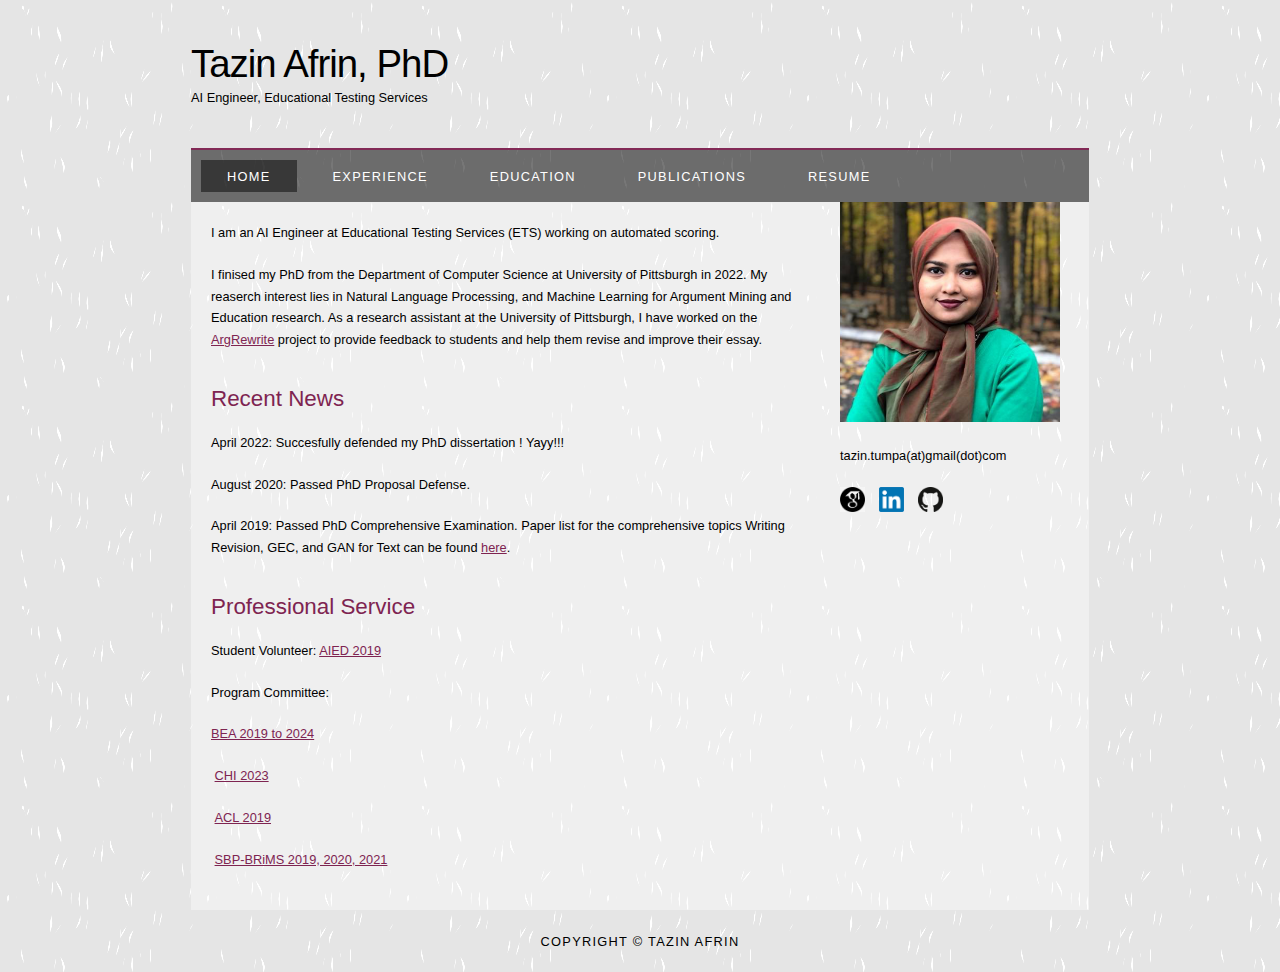
<file: index.html>
<!DOCTYPE HTML>
<html>

<head>
  <title>Tazin Afrin</title>
  <meta name="description" content="website description" />
  <meta name="keywords" content="website keywords, website keywords" />
  <meta http-equiv="content-type" content="text/html; charset=UTF-8" />
  <link rel="stylesheet" type="text/css" href="style/style.css" title="style" />
</head>

<body>
  <div id="main">
    <div id="header">
      <div id="logo">
        <div id="logo_text">
          <!-- class="logo_colour", allows you to change the colour of the text -->
          
          <h1><a href="index.html">Tazin Afrin, PhD<span class="logo_colour"></span></a></h1>
          <h2>AI Engineer, Educational Testing Services</h2>
          
        </div>
          
      </div>
      <div id="menubar">
        <ul id="menu">
          <!-- put class="selected" in the li tag for the selected page - to highlight which page you're on -->
          <li class="selected"><a href="index.html">Home</a></li>
          <li><a href="experience.html">Experience</a></li>
          <li><a href="education.html">Education</a></li>
          <li><a href="publications.html">Publications</a></li>
          <li><a href="files/tazinafrin.pdf">Resume</a></li>
        </ul>
      </div>
    </div>
    <div id="site_content">
      <div class="sidebar">
        <img src="images/tazinafrin.png" alt="" height="220" width="220"/>
        <!-- insert your sidebar items here -->
<!--        <h3>Contact</h3>-->
          
        <p> 
        </p>
        <p>tazin.tumpa(at)gmail(dot)com <br>
        
        
        <p><a href="https://scholar.google.com/citations?user=oYdlOTwAAAAJ&hl=en" target="_blank"><img src="images/google_scholar_logo.jpg" alt="scholar logo" style="width:25px;height:25px;"  title="Google Scholar"/></a>&nbsp &nbsp
        <a href="https://www.linkedin.com/in/tazin-afrin" target="_blank"><img src="images/linked_in_logo.png" alt="linked in logo" style="width:25px;height:25px;"  title="Linkedin"/></a>&nbsp &nbsp
        <a href="https://github.com/tazin-afrin" target="_blank"><img src="images/github-logo.png" style="width:25px;height:25px;"  title="Github"/></a>
          </p>
        
        
      </div>
      <div id="content">
       <!--   <img src="images/image1.png" alt="example graphic" height="250" width="400"/>
        <!-- insert the page content here -->
          
<!--        <h1>About Myself</h1>-->
        <p></p>
        <p>I am an AI Engineer at Educational Testing Services (ETS) working on automated scoring.</p>
        <p>I finised my PhD from the Department of Computer Science at University of Pittsburgh in 2022. My reaserch interest lies in Natural Language Processing, and Machine Learning for Argument Mining and Education research. As a research assistant at the University of Pittsburgh, I have worked on the <a href="http://argrewrite.cs.pitt.edu/">ArgRewrite</a> project to provide feedback to students and help them revise and improve their essay.</p>
        <h1>Recent News</h1>
          <p>April 2022: Succesfully defended my PhD dissertation ! Yayy!!!</p>
		  <p>August 2020: Passed PhD Proposal Defense.</p>
          <p>April 2019: Passed PhD Comprehensive Examination. Paper list for the comprehensive topics Writing Revision, GEC, and GAN for Text can be found <a href="comprehensive.html">here</a>.</p>
        <h1>Professional Service</h1>
          <p>Student Volunteer: <a href="http://caed-lab.com/aied2019/index.html">AIED 2019</a></p>
          <p>Program Committee: </p>
          <p><a href="https://sig-edu.org/bea/current">BEA 2019 to 2024</a></p>
          <p>&nbsp;<a href="https://chi2023.acm.org/">CHI 2023</a></p>
          <p>&nbsp;<a href="http://www.acl2019.org/EN/index.xhtml">ACL 2019</a></p>
          <p>&nbsp;<a href="http://sbp-brims.org/2019/">SBP-BRiMS 2019, 2020, 2021</a></p>
          
      </div>
    </div>
    <div id="footer">
      Copyright &copy; Tazin Afrin
    </div>
  </div>
</body>
</html>
</file>
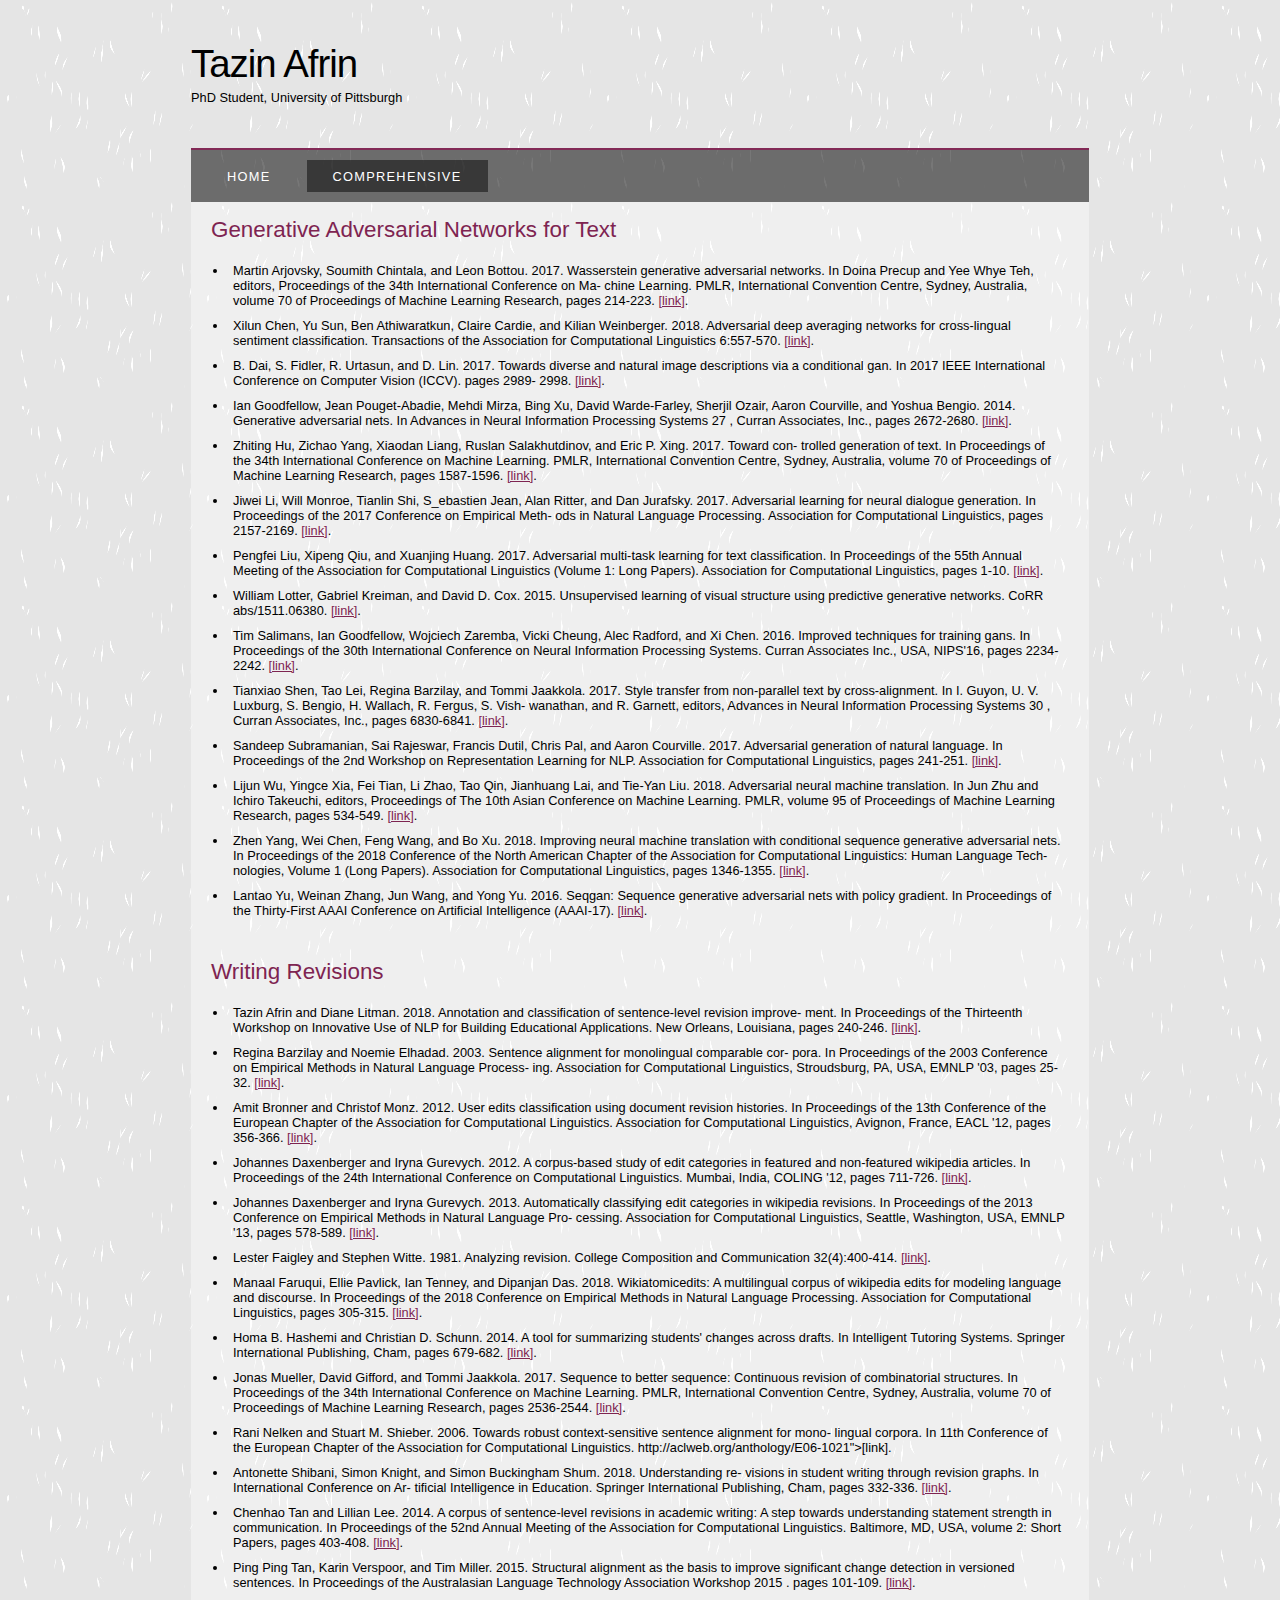
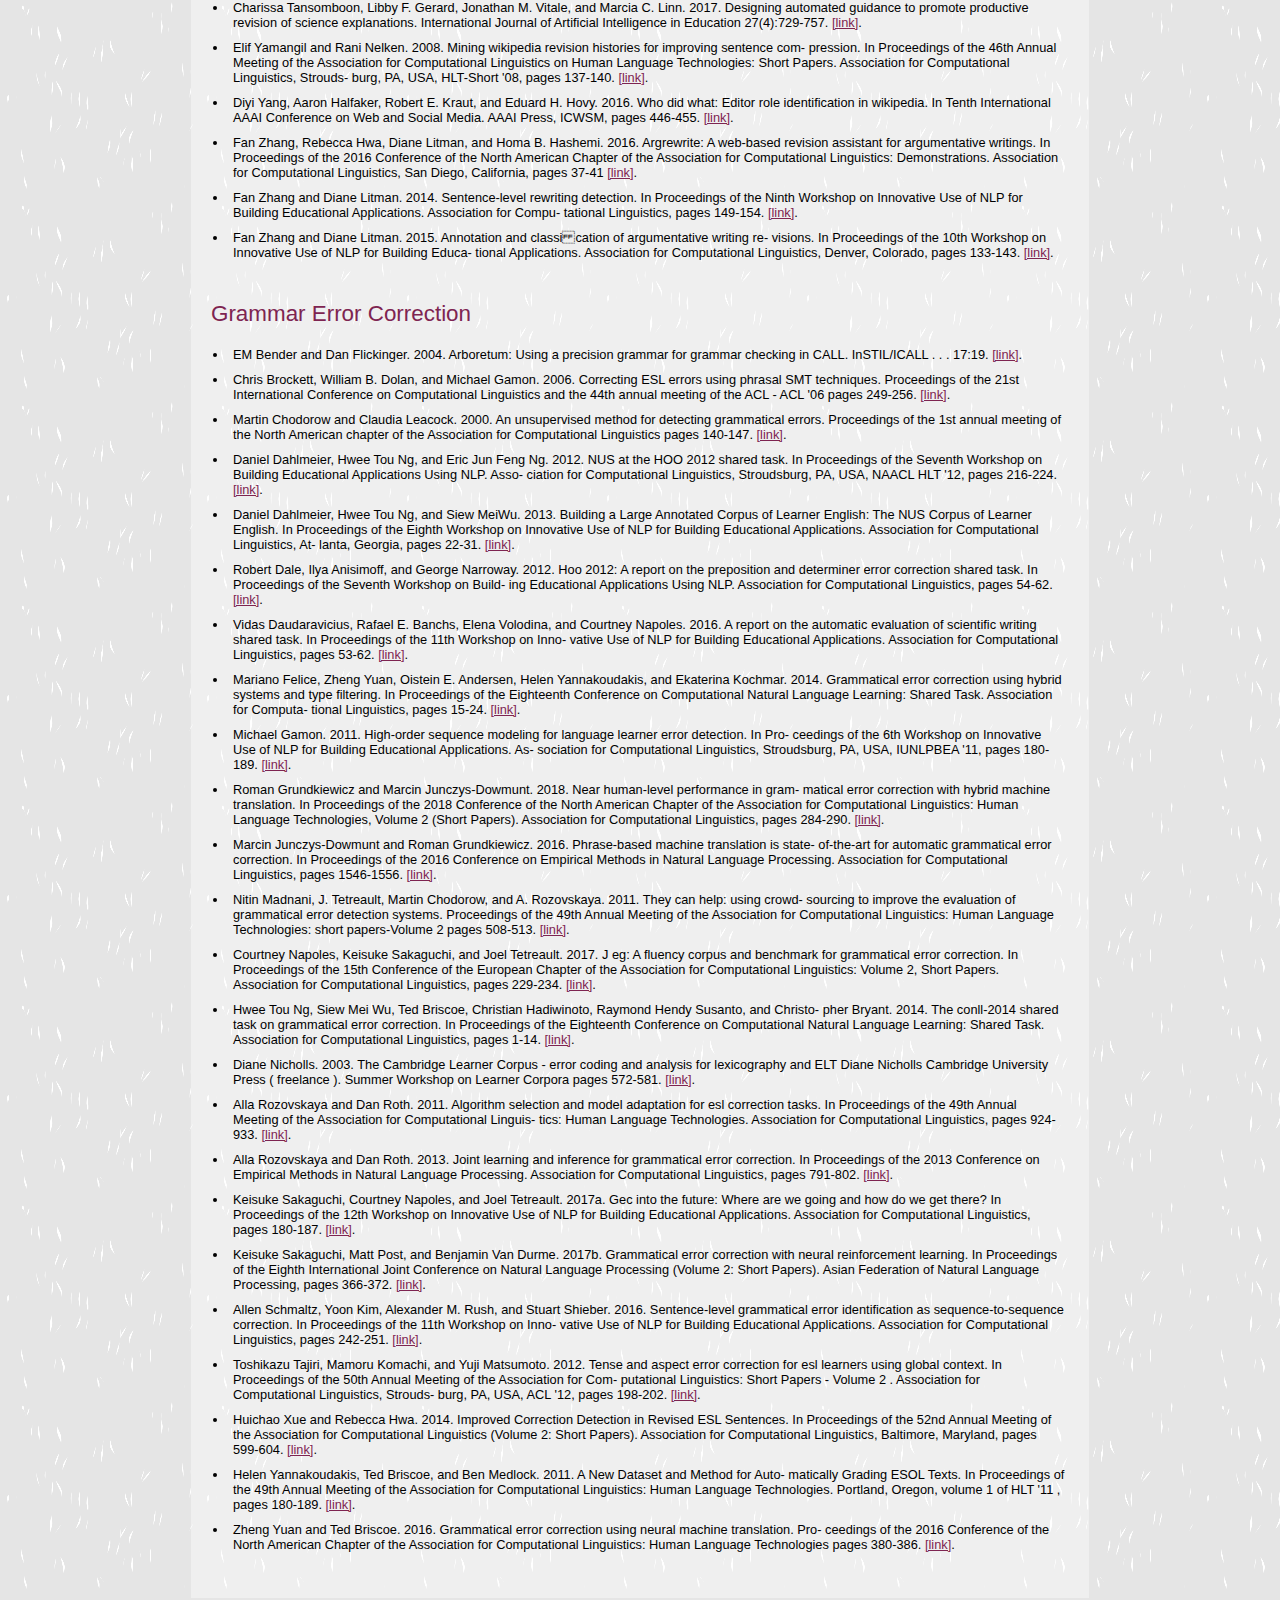
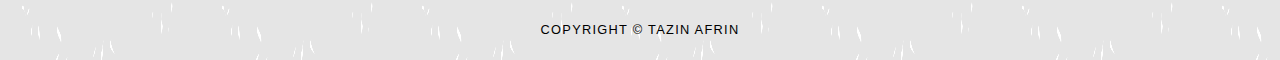
<file: comprehensive.html>
<!DOCTYPE HTML>
<html>

<head>
  <title>Tazin Afrin</title>
  <meta name="description" content="website description" />
  <meta name="keywords" content="website keywords, website keywords" />
  <meta http-equiv="content-type" content="text/html; charset=UTF-8" />
  <link rel="stylesheet" type="text/css" href="style/style.css" title="style" />
</head>

<body>
  <div id="main">
    <div id="header">
      <div id="logo">
        <div id="logo_text">
          <!-- class="logo_colour", allows you to change the colour of the text -->
          <h1><a href="index.html">Tazin Afrin<span class="logo_colour"></span></a></h1>
          <h2>PhD Student, University of Pittsburgh</h2>
        </div>
      </div>
      <div id="menubar">
        <ul id="menu">
          <!-- put class="selected" in the li tag for the selected page - to highlight which page you're on -->
          <li><a href="index.html">Home</a></li>
            <li class="selected"><a href="comprehensive.html">Comprehensive</a></li>
<!--
          <li><a href="publications.html">Publications</a></li>
          <li><a href="files/tazinafrin.pdf">Resume</a></li>
		  <li><a href="teaching.html">Teaching</a></li>
-->
        </ul>
      </div>
    </div>
    <div id="site_content">
		
<!--		<div id="content">-->
        <!-- insert the page content here -->
        <h2>Generative Adversarial Networks for Text</h2>
        <ul style="list-style-type:disc;">
          <li>Martin Arjovsky, Soumith Chintala, and Leon Bottou. 2017. Wasserstein generative adversarial networks.
In Doina Precup and Yee Whye Teh, editors, Proceedings of the 34th International Conference on Ma-
chine Learning. PMLR, International Convention Centre, Sydney, Australia, volume 70 of Proceedings
of Machine Learning Research, pages 214-223. <a href="http://proceedings.mlr.press/v70/arjovsky17a.html">[link]</a>.</li>

              <li>Xilun Chen, Yu Sun, Ben Athiwaratkun, Claire Cardie, and Kilian Weinberger. 2018. Adversarial
deep averaging networks for cross-lingual sentiment classification. Transactions of the Association for
Computational Linguistics 6:557-570. <a href="https://doi.org/10.1162/tacl a 00039">[link]</a>.</li>

              <li>B. Dai, S. Fidler, R. Urtasun, and D. Lin. 2017. Towards diverse and natural image descriptions via a
conditional gan. In 2017 IEEE International Conference on Computer Vision (ICCV). pages 2989-
2998. <a href="https://doi.org/10.1109/ICCV.2017.323">[link]</a>.</li>

              <li>Ian Goodfellow, Jean Pouget-Abadie, Mehdi Mirza, Bing Xu, David Warde-Farley, Sherjil Ozair, Aaron
Courville, and Yoshua Bengio. 2014. Generative adversarial nets. In Advances in Neural Information
Processing Systems 27 , Curran Associates, Inc., pages 2672-2680. <a href="http://papers.nips.cc/paper/5423-
generative-adversarial-nets.pdf">[link]</a>.</li>

              <li>Zhiting Hu, Zichao Yang, Xiaodan Liang, Ruslan Salakhutdinov, and Eric P. Xing. 2017. Toward con-
trolled generation of text. In Proceedings of the 34th International Conference on Machine Learning.
PMLR, International Convention Centre, Sydney, Australia, volume 70 of Proceedings of Machine
Learning Research, pages 1587-1596. <a href="http://proceedings.mlr.press/v70/hu17e.html">[link]</a>.</li>

              <li>Jiwei Li, Will Monroe, Tianlin Shi, S_ebastien Jean, Alan Ritter, and Dan Jurafsky. 2017. Adversarial
learning for neural dialogue generation. In Proceedings of the 2017 Conference on Empirical Meth-
ods in Natural Language Processing. Association for Computational Linguistics, pages 2157-2169.
<a href="http://aclweb.org/anthology/D17-1230">[link]</a>.</li>

              <li>Pengfei Liu, Xipeng Qiu, and Xuanjing Huang. 2017. Adversarial multi-task learning for text
classification. In Proceedings of the 55th Annual Meeting of the Association for Computational
Linguistics (Volume 1: Long Papers). Association for Computational Linguistics, pages 1-10.
<a href="http://aclweb.org/anthology/P17-1001">[link]</a>.</li>

              <li>William Lotter, Gabriel Kreiman, and David D. Cox. 2015. Unsupervised learning of visual structure
using predictive generative networks. CoRR abs/1511.06380. <a href="http://arxiv.org/abs/1511.06380">[link]</a>.</li>

              <li>Tim Salimans, Ian Goodfellow, Wojciech Zaremba, Vicki Cheung, Alec Radford, and Xi Chen. 2016.
Improved techniques for training gans. In Proceedings of the 30th International Conference on
Neural Information Processing Systems. Curran Associates Inc., USA, NIPS'16, pages 2234-2242.
<a href="http://dl.acm.org/citation.cfm?id=3157096.3157346">[link]</a>.</li>

              <li>Tianxiao Shen, Tao Lei, Regina Barzilay, and Tommi Jaakkola. 2017. Style transfer from non-parallel
text by cross-alignment. In I. Guyon, U. V. Luxburg, S. Bengio, H. Wallach, R. Fergus, S. Vish-
wanathan, and R. Garnett, editors, Advances in Neural Information Processing Systems 30 , Curran
Associates, Inc., pages 6830-6841. <a href="http://papers.nips.cc/paper/7259-style-transfer-from-non-parallel-
text-by-cross-alignment.pdf">[link]</a>.</li>

              <li>Sandeep Subramanian, Sai Rajeswar, Francis Dutil, Chris Pal, and Aaron Courville. 2017. Adversarial
generation of natural language. In Proceedings of the 2nd Workshop on Representation Learning for
NLP. Association for Computational Linguistics, pages 241-251. <a href="https://doi.org/10.18653/v1/W17-
2629">[link]</a>.</li>

              <li>Lijun Wu, Yingce Xia, Fei Tian, Li Zhao, Tao Qin, Jianhuang Lai, and Tie-Yan Liu. 2018. Adversarial
neural machine translation. In Jun Zhu and Ichiro Takeuchi, editors, Proceedings of The 10th Asian
Conference on Machine Learning. PMLR, volume 95 of Proceedings of Machine Learning Research,
pages 534-549. <a href="http://proceedings.mlr.press/v95/wu18a.html">[link]</a>.</li>

              <li>Zhen Yang, Wei Chen, Feng Wang, and Bo Xu. 2018. Improving neural machine translation with
conditional sequence generative adversarial nets. In Proceedings of the 2018 Conference of the
North American Chapter of the Association for Computational Linguistics: Human Language Tech-
nologies, Volume 1 (Long Papers). Association for Computational Linguistics, pages 1346-1355.
<a href="http://aclweb.org/anthology/N18-1122">[link]</a>.</li>

              <li>Lantao Yu, Weinan Zhang, Jun Wang, and Yong Yu. 2016. Seqgan: Sequence generative adversarial nets
with policy gradient. In Proceedings of the Thirty-First AAAI Conference on Artificial Intelligence
(AAAI-17). <a href="https://www.aaai.org/ocs/index.php/AAAI/AAAI17/paper/download/14344/14489">[link]</a>.</li>
		</ul>
        
        <h2>Writing Revisions</h2>
        
        <ul style="list-style-type:disc;">
            <li>Tazin Afrin and Diane Litman. 2018. Annotation and classification of sentence-level revision improve-
ment. In Proceedings of the Thirteenth Workshop on Innovative Use of NLP for Building Educational
                Applications. New Orleans, Louisiana, pages 240-246. <a href="http://www.aclweb.org/anthology/W18-0528">[link]</a>.</li>

                <li>Regina Barzilay and Noemie Elhadad. 2003. Sentence alignment for monolingual comparable cor-
pora. In Proceedings of the 2003 Conference on Empirical Methods in Natural Language Process-
ing. Association for Computational Linguistics, Stroudsburg, PA, USA, EMNLP '03, pages 25-32.
<a href="https://doi.org/10.3115/1119355.1119359">[link]</a>.</li>
                    <li>
                    Amit Bronner and Christof Monz. 2012. User edits classification using document revision histories. In Proceedings of the 13th Conference of the European Chapter of the Association for Computational Linguistics. Association for Computational Linguistics, Avignon, France, EACL '12, pages 356-366. <a href="http://dl.acm.org/citation.cfm?id=2380816.2380860">[link]</a>.</li>
                        <li>
                        Johannes Daxenberger and Iryna Gurevych. 2012. A corpus-based study of edit categories in featured and non-featured wikipedia articles. In Proceedings of the 24th International Conference on Computational Linguistics. Mumbai, India, COLING '12, pages 711-726. <a href="http://aclweb.org/anthology/C12-1044">[link]</a>.</li>
            <li>Johannes Daxenberger and Iryna Gurevych. 2013. Automatically classifying edit categories in wikipedia
revisions. In Proceedings of the 2013 Conference on Empirical Methods in Natural Language Pro-
cessing. Association for Computational Linguistics, Seattle, Washington, USA, EMNLP '13, pages
578-589. <a href="http://aclweb.org/anthology/D/D13/D13-1055.pdf">[link]</a>.</li>

            <li>Lester Faigley and Stephen Witte. 1981. Analyzing revision. College Composition and Communication
32(4):400-414. <a href="https://www.jstor.org/stable/356602">[link]</a>.</li>

            <li>Manaal Faruqui, Ellie Pavlick, Ian Tenney, and Dipanjan Das. 2018. Wikiatomicedits: A multilingual
corpus of wikipedia edits for modeling language and discourse. In Proceedings of the 2018 Conference
on Empirical Methods in Natural Language Processing. Association for Computational Linguistics,
pages 305-315. <a href="http://aclweb.org/anthology/D18-1028">[link]</a>.</li>

            <li>Homa B. Hashemi and Christian D. Schunn. 2014. A tool for summarizing students' changes across
drafts. In Intelligent Tutoring Systems. Springer International Publishing, Cham, pages 679-682.
<a href="https://link.springer.com/chapter/10.1007/978-3-319-07221-0 105">[link]</a>.</li>

            <li>Jonas Mueller, David Gifford, and Tommi Jaakkola. 2017. Sequence to better sequence: Continuous
revision of combinatorial structures. In Proceedings of the 34th International Conference on Machine
Learning. PMLR, International Convention Centre, Sydney, Australia, volume 70 of Proceedings of
Machine Learning Research, pages 2536-2544. <a href="http://proceedings.mlr.press/v70/mueller17a.html">[link]</a>.</li>

            <li>Rani Nelken and Stuart M. Shieber. 2006. Towards robust context-sensitive sentence alignment for mono-
lingual corpora. In 11th Conference of the European Chapter of the Association for Computational
Linguistics. http://aclweb.org/anthology/E06-1021">[link]</a>.</li>

            <li>Antonette Shibani, Simon Knight, and Simon Buckingham Shum. 2018. Understanding re-
visions in student writing through revision graphs. In International Conference on Ar-
tificial Intelligence in Education. Springer International Publishing, Cham, pages 332-336.
<a href="https://link.springer.com/chapter/10.1007/978-3-319-93846-2 62">[link]</a>.</li>

            <li>Chenhao Tan and Lillian Lee. 2014. A corpus of sentence-level revisions in academic writing: A step
towards understanding statement strength in communication. In Proceedings of the 52nd Annual
Meeting of the Association for Computational Linguistics. Baltimore, MD, USA, volume 2: Short
Papers, pages 403-408. <a href="http://aclweb.org/anthology/P14-2066">[link]</a>.</li>

            <li>Ping Ping Tan, Karin Verspoor, and Tim Miller. 2015. Structural alignment as the basis to improve
significant change detection in versioned sentences. In Proceedings of the Australasian Language
Technology Association Workshop 2015 . pages 101-109. <a href="http://aclweb.org/anthology/U15-1012">[link]</a>.</li>

            <li>Charissa Tansomboon, Libby F. Gerard, Jonathan M. Vitale, and Marcia C. Linn. 2017. Designing
automated guidance to promote productive revision of science explanations. International Journal of
Artificial Intelligence in Education 27(4):729-757. <a href="https://doi.org/10.1007/s40593-017-0145-0">[link]</a>.</li>

            <li>Elif Yamangil and Rani Nelken. 2008. Mining wikipedia revision histories for improving sentence com-
pression. In Proceedings of the 46th Annual Meeting of the Association for Computational Linguistics
on Human Language Technologies: Short Papers. Association for Computational Linguistics, Strouds-
burg, PA, USA, HLT-Short '08, pages 137-140. <a href="http://dl.acm.org/citation.cfm?id=1557690.1557726">[link]</a>.</li>

            <li>Diyi Yang, Aaron Halfaker, Robert E. Kraut, and Eduard H. Hovy. 2016. Who
did what: Editor role identification in wikipedia. In Tenth International AAAI
Conference on Web and Social Media. AAAI Press, ICWSM, pages 446-455.
<a href="https://www.aaai.org/ocs/index.php/ICWSM/ICWSM16/paper/view/13077">[link]</a>.</li>

            <li>Fan Zhang, Rebecca Hwa, Diane Litman, and Homa B. Hashemi. 2016. Argrewrite: A web-based
revision assistant for argumentative writings. In Proceedings of the 2016 Conference of the North
American Chapter of the Association for Computational Linguistics: Demonstrations. Association for
Computational Linguistics, San Diego, California, pages 37-41 <a href="">[link]</a>.</li>

            <li>Fan Zhang and Diane Litman. 2014. Sentence-level rewriting detection. In Proceedings of the Ninth
Workshop on Innovative Use of NLP for Building Educational Applications. Association for Compu-
tational Linguistics, pages 149-154. <a href="http://aclweb.org/anthology/W14-1818">[link]</a>.</li>

            <li>Fan Zhang and Diane Litman. 2015. Annotation and classication of argumentative writing re-
visions. In Proceedings of the 10th Workshop on Innovative Use of NLP for Building Educa-
tional Applications. Association for Computational Linguistics, Denver, Colorado, pages 133-143.
<a href="http://www.aclweb.org/anthology/W15-0616">[link]</a>.</li>
            
        </ul>
    
        <h2>Grammar Error Correction</h2>
        <ul style="list-style-type:disc;">
          <li>EM Bender and Dan Flickinger. 2004. Arboretum: Using a precision grammar for grammar checking in
CALL. InSTIL/ICALL . . . 17:19. <a href="https://faculty.washington.edu/ebender/papers/arboretum.pdf">[link]</a>.</li>

              <li>Chris Brockett, William B. Dolan, and Michael Gamon. 2006. Correcting ESL errors using phrasal SMT
techniques. Proceedings of the 21st International Conference on Computational Linguistics and the
44th annual meeting of the ACL - ACL '06 pages 249-256. <a href="https://doi.org/10.3115/1220175.1220207">[link]</a>.</li>

              <li>Martin Chodorow and Claudia Leacock. 2000. An unsupervised method for detecting grammatical
errors. Proceedings of the 1st annual meeting of the North American chapter of the Association for
Computational Linguistics pages 140-147. <a href="http://dl.acm.org/citation.cfm?id=974305.974324">[link]</a>.</li>

              <li>Daniel Dahlmeier, Hwee Tou Ng, and Eric Jun Feng Ng. 2012. NUS at the HOO 2012 shared task.
In Proceedings of the Seventh Workshop on Building Educational Applications Using NLP. Asso-
ciation for Computational Linguistics, Stroudsburg, PA, USA, NAACL HLT '12, pages 216-224.
<a href="http://dl.acm.org/citation.cfm?id=2390384.2390411">[link]</a>.</li>

              <li>Daniel Dahlmeier, Hwee Tou Ng, and Siew MeiWu. 2013. Building a Large Annotated Corpus of Learner
English: The NUS Corpus of Learner English. In Proceedings of the Eighth Workshop on Innovative
Use of NLP for Building Educational Applications. Association for Computational Linguistics, At-
lanta, Georgia, pages 22-31. <a href="http://www.aclweb.org/anthology/W13-1703">[link]</a>.</li>

              <li>Robert Dale, Ilya Anisimoff, and George Narroway. 2012. Hoo 2012: A report on the preposition
and determiner error correction shared task. In Proceedings of the Seventh Workshop on Build-
ing Educational Applications Using NLP. Association for Computational Linguistics, pages 54-62.
<a href="http://aclweb.org/anthology/W12-2006">[link]</a>.</li>

              <li>Vidas Daudaravicius, Rafael E. Banchs, Elena Volodina, and Courtney Napoles. 2016. A report on the
automatic evaluation of scientific writing shared task. In Proceedings of the 11th Workshop on Inno-
vative Use of NLP for Building Educational Applications. Association for Computational Linguistics,
pages 53-62. <a href="https://doi.org/10.18653/v1/W16-0506">[link]</a>.</li>

              <li>Mariano Felice, Zheng Yuan, Oistein E. Andersen, Helen Yannakoudakis, and Ekaterina Kochmar. 2014.
Grammatical error correction using hybrid systems and type filtering. In Proceedings of the Eighteenth
Conference on Computational Natural Language Learning: Shared Task. Association for Computa-
tional Linguistics, pages 15-24. <a href="https://doi.org/10.3115/v1/W14-1702">[link]</a>.</li>

              <li>Michael Gamon. 2011. High-order sequence modeling for language learner error detection. In Pro-
ceedings of the 6th Workshop on Innovative Use of NLP for Building Educational Applications. As-
sociation for Computational Linguistics, Stroudsburg, PA, USA, IUNLPBEA '11, pages 180-189.
<a href="http://dl.acm.org/citation.cfm?id=2043132.2043154">[link]</a>.</li>

              <li>Roman Grundkiewicz and Marcin Junczys-Dowmunt. 2018. Near human-level performance in gram-
matical error correction with hybrid machine translation. In Proceedings of the 2018 Conference of
the North American Chapter of the Association for Computational Linguistics: Human Language
Technologies, Volume 2 (Short Papers). Association for Computational Linguistics, pages 284-290.
<a href="https://doi.org/10.18653/v1/N18-2046">[link]</a>.</li>

              <li>Marcin Junczys-Dowmunt and Roman Grundkiewicz. 2016. Phrase-based machine translation is state-
of-the-art for automatic grammatical error correction. In Proceedings of the 2016 Conference on
Empirical Methods in Natural Language Processing. Association for Computational Linguistics, pages
1546-1556. <a href="https://doi.org/10.18653/v1/D16-1161">[link]</a>.</li>

              <li>Nitin Madnani, J. Tetreault, Martin Chodorow, and A. Rozovskaya. 2011. They can help: using crowd-
sourcing to improve the evaluation of grammatical error detection systems. Proceedings of the 49th
Annual Meeting of the Association for Computational Linguistics: Human Language Technologies:
short papers-Volume 2 pages 508-513. <a href="http://portal.acm.org/citation.cfm?id=2002837">[link]</a>.</li>

              <li>Courtney Napoles, Keisuke Sakaguchi, and Joel Tetreault. 2017. J
eg: A fluency corpus and benchmark for grammatical error correction. In Proceedings of the 15th Conference of the European Chapter of the Association for Computational Linguistics: Volume 2, Short Papers. Association for Computational
Linguistics, pages 229-234. <a href="http://aclweb.org/anthology/E17-2037">[link]</a>.</li>

              <li>Hwee Tou Ng, Siew Mei Wu, Ted Briscoe, Christian Hadiwinoto, Raymond Hendy Susanto, and Christo-
pher Bryant. 2014. The conll-2014 shared task on grammatical error correction. In Proceedings of the
Eighteenth Conference on Computational Natural Language Learning: Shared Task. Association for
Computational Linguistics, pages 1-14. <a href="https://doi.org/10.3115/v1/W14-1701">[link]</a>.</li>

              <li>Diane Nicholls. 2003. The Cambridge Learner Corpus - error coding and analysis for lexicography and
ELT Diane Nicholls Cambridge University Press ( freelance ). Summer Workshop on Learner Corpora
pages 572-581. <a href="http://ucrel.lancs.ac.uk/publications/CL2003/papers/nicholls.pdf">[link]</a>.</li>

              <li>Alla Rozovskaya and Dan Roth. 2011. Algorithm selection and model adaptation for esl correction
tasks. In Proceedings of the 49th Annual Meeting of the Association for Computational Linguis-
tics: Human Language Technologies. Association for Computational Linguistics, pages 924-933.
<a href="http://aclweb.org/anthology/P11-1093">[link]</a>.</li>

              <li>Alla Rozovskaya and Dan Roth. 2013. Joint learning and inference for grammatical error correction. In
Proceedings of the 2013 Conference on Empirical Methods in Natural Language Processing. Association
for Computational Linguistics, pages 791-802. <a href="http://aclweb.org/anthology/D13-1074">[link]</a>.</li>

              <li>Keisuke Sakaguchi, Courtney Napoles, and Joel Tetreault. 2017a. Gec into the future: Where are we
going and how do we get there? In Proceedings of the 12th Workshop on Innovative Use of NLP
for Building Educational Applications. Association for Computational Linguistics, pages 180-187.
<a href="https://doi.org/10.18653/v1/W17-5019">[link]</a>.</li>

              <li>Keisuke Sakaguchi, Matt Post, and Benjamin Van Durme. 2017b. Grammatical error correction with
neural reinforcement learning. In Proceedings of the Eighth International Joint Conference on Natural
Language Processing (Volume 2: Short Papers). Asian Federation of Natural Language Processing,
pages 366-372. <a href="http://aclweb.org/anthology/I17-2062">[link]</a>.</li>

              <li>Allen Schmaltz, Yoon Kim, Alexander M. Rush, and Stuart Shieber. 2016. Sentence-level grammatical
error identification as sequence-to-sequence correction. In Proceedings of the 11th Workshop on Inno-
vative Use of NLP for Building Educational Applications. Association for Computational Linguistics,
pages 242-251. <a href="https://doi.org/10.18653/v1/W16-0528">[link]</a>.</li>

              <li>Toshikazu Tajiri, Mamoru Komachi, and Yuji Matsumoto. 2012. Tense and aspect error correction for esl
learners using global context. In Proceedings of the 50th Annual Meeting of the Association for Com-
putational Linguistics: Short Papers - Volume 2 . Association for Computational Linguistics, Strouds-
burg, PA, USA, ACL '12, pages 198-202. <a href="http://dl.acm.org/citation.cfm?id=2390665.2390714">[link]</a>.</li>

              <li>Huichao Xue and Rebecca Hwa. 2014. Improved Correction Detection in Revised ESL Sentences. In
Proceedings of the 52nd Annual Meeting of the Association for Computational Linguistics (Volume
2: Short Papers). Association for Computational Linguistics, Baltimore, Maryland, pages 599-604.
<a href="http://www.aclweb.org/anthology/P14-2098">[link]</a>.</li>

              <li>Helen Yannakoudakis, Ted Briscoe, and Ben Medlock. 2011. A New Dataset and Method for Auto-
matically Grading ESOL Texts. In Proceedings of the 49th Annual Meeting of the Association for
Computational Linguistics: Human Language Technologies. Portland, Oregon, volume 1 of HLT '11 ,
pages 180-189. <a href="http://dl.acm.org/citation.cfm?id=2002472.2002496">[link]</a>.</li>

              <li>Zheng Yuan and Ted Briscoe. 2016. Grammatical error correction using neural machine translation. Pro-
ceedings of the 2016 Conference of the North American Chapter of the Association for Computational
Linguistics: Human Language Technologies pages 380-386. <a href="https://doi.org/10.18653/v1/N16-1042">[link]</a>.</li>
		</ul>
        
<!--      </div>-->
<!--      </div>-->
    </div>
    <div id="footer">
      Copyright &copy; Tazin Afrin
    </div>
  </div>
  <script>
	var acc = document.getElementsByClassName("accordion");
	var i;

	for (i = 0; i < acc.length; i++) {
		acc[i].onclick = function(){
			this.classList.toggle("active");
			this.nextElementSibling.classList.toggle("show");
	  }
	}
	</script>
</body>
</html>
</file>
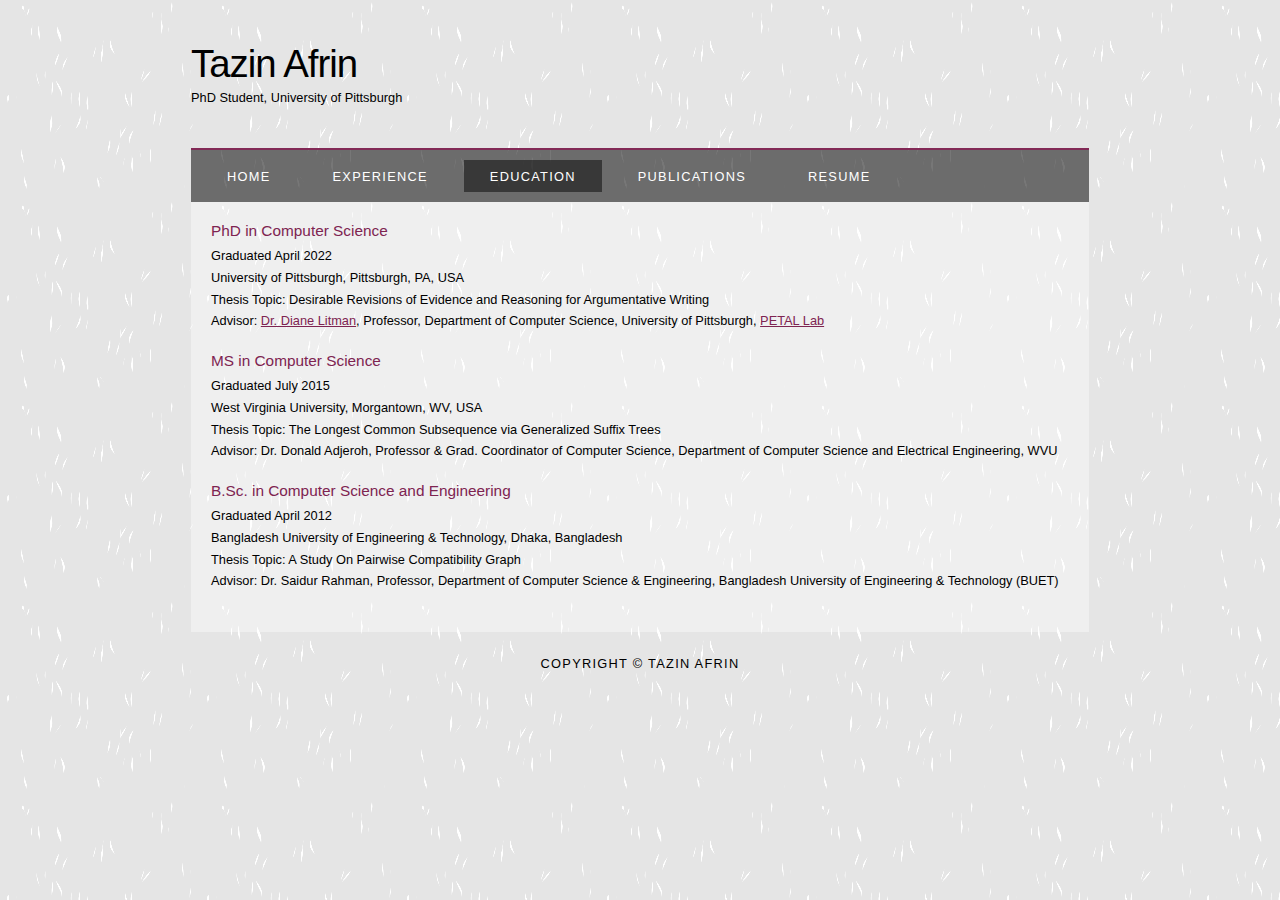
<file: education.html>
<!DOCTYPE HTML>
<html>

<head>
  <title>Tazin Afrin</title>
  <meta name="description" content="website description" />
  <meta name="keywords" content="website keywords, website keywords" />
  <meta http-equiv="content-type" content="text/html; charset=UTF-8" />
  <link rel="stylesheet" type="text/css" href="style/style.css" title="style" />
</head>

<body>
  <div id="main">
    <div id="header">
      <div id="logo">
        <div id="logo_text">
          <!-- class="logo_colour", allows you to change the colour of the text -->
          <h1><a href="index.html">Tazin Afrin<span class="logo_colour"></span></a></h1>
          <h2>PhD Student, University of Pittsburgh</h2>
        </div>
      </div>
      <div id="menubar">
        <ul id="menu">
          <!-- put class="selected" in the li tag for the selected page - to highlight which page you're on -->
          <li><a href="index.html">Home</a></li>
          <li><a href="experience.html">Experience</a></li>
            <li class="selected"><a href="education.html">Education</a></li>
          <li><a href="publications.html">Publications</a></li>
          <li><a href="files/tazinafrin.pdf">Resume</a></li>
        </ul>
      </div>
    </div>
    <div id="site_content">
      
        <!-- insert the page content here -->
<!--        <h1>Education</h1>-->
          <p></p>
          <h4>PhD in Computer Science</h4>
          <p>Graduated April 2022 <br>
              University of Pittsburgh, Pittsburgh, PA, USA<br>
              Thesis Topic: Desirable Revisions of Evidence and Reasoning for Argumentative Writing<br>
              Advisor: <a href="http://people.cs.pitt.edu/~litman/">Dr. Diane Litman</a>, Professor, Department of Computer Science, University of Pittsburgh, <a href="https://petal-cs-pitt.github.io/">PETAL Lab</a></p>
          <h4>MS in Computer Science</h4>
          <p>Graduated July 2015 <br>
              West Virginia University, Morgantown, WV, USA<br>
          Thesis Topic: The Longest Common Subsequence via Generalized Suffix Trees<br>
          Advisor: Dr. Donald Adjeroh, Professor & Grad. Coordinator of Computer Science, Department of Computer Science and Electrical Engineering, WVU</p>
          
          <h4>B.Sc. in Computer Science and Engineering</h4>
          <p>Graduated April 2012 <br>
              Bangladesh University of Engineering & Technology, Dhaka, Bangladesh<br>
          Thesis Topic: A Study On Pairwise Compatibility Graph      <br>
              Advisor: Dr. Saidur Rahman, Professor, Department of Computer Science & Engineering, Bangladesh University of Engineering & Technology (BUET)</p>
        
    </div>
    <div id="footer">
      Copyright &copy; Tazin Afrin
    </div>
  </div>
</body>
</html>
</file>
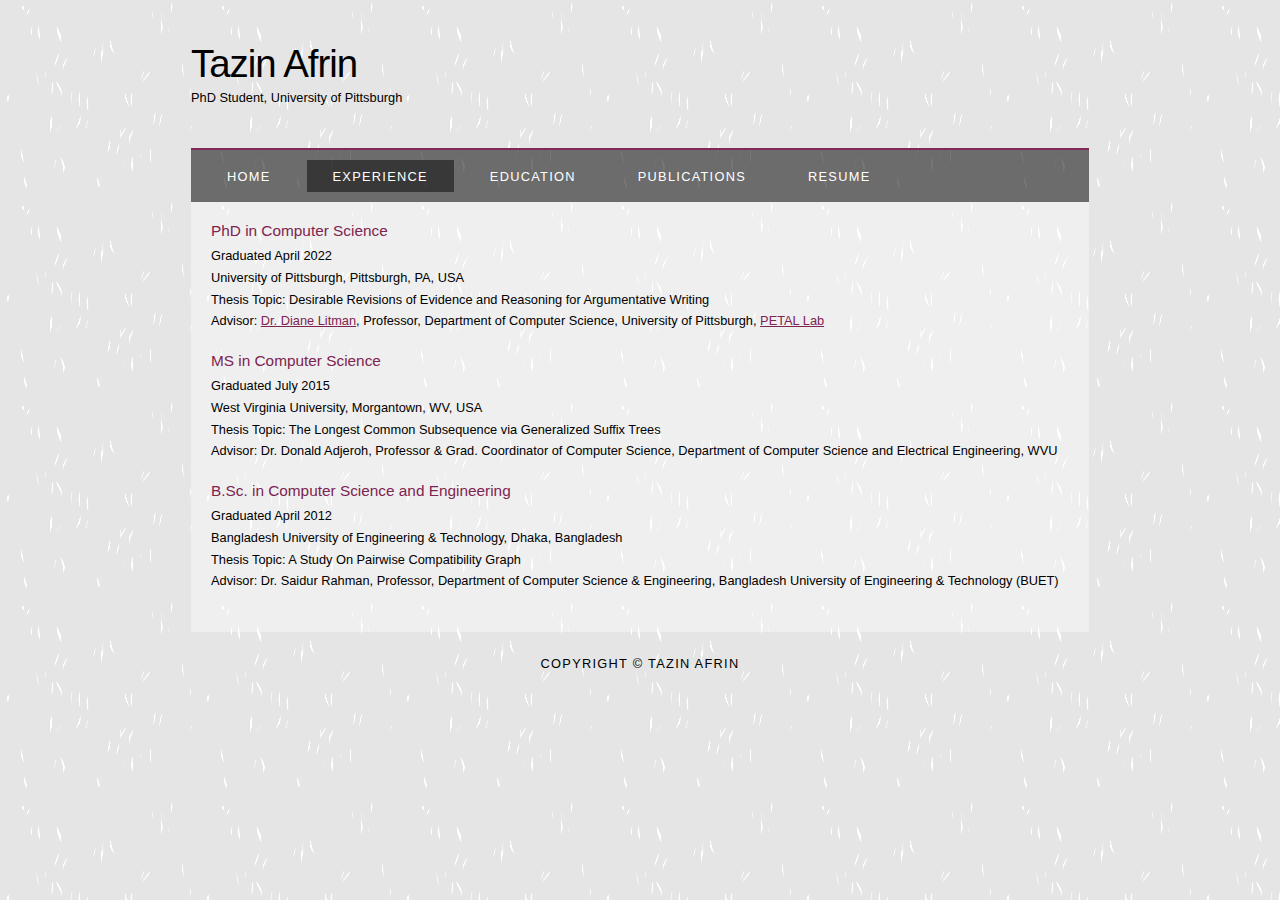
<file: experience.html>
<!DOCTYPE HTML>
<html>

<head>
  <title>Tazin Afrin</title>
  <meta name="description" content="website description" />
  <meta name="keywords" content="website keywords, website keywords" />
  <meta http-equiv="content-type" content="text/html; charset=UTF-8" />
  <link rel="stylesheet" type="text/css" href="style/style.css" title="style" />
</head>

<body>
  <div id="main">
    <div id="header">
      <div id="logo">
        <div id="logo_text">
          <!-- class="logo_colour", allows you to change the colour of the text -->
          <h1><a href="index.html">Tazin Afrin<span class="logo_colour"></span></a></h1>
          <h2>PhD Student, University of Pittsburgh</h2>
        </div>
      </div>
      <div id="menubar">
        <ul id="menu">
          <!-- put class="selected" in the li tag for the selected page - to highlight which page you're on -->
          <li><a href="index.html">Home</a></li>
          <li class="selected"><a href="experience.html">Experience</a></li>
            <li><a href="education.html">Education</a></li>
          <li><a href="publications.html">Publications</a></li>
          <li><a href="files/tazinafrin.pdf">Resume</a></li>
        </ul>
      </div>
    </div>
    <div id="site_content">
      
        <!-- insert the page content here -->
<!--        <h1>Education</h1>-->
          <p></p>
          <h4>PhD in Computer Science</h4>
          <p>Graduated April 2022 <br>
              University of Pittsburgh, Pittsburgh, PA, USA<br>
              Thesis Topic: Desirable Revisions of Evidence and Reasoning for Argumentative Writing<br>
              Advisor: <a href="http://people.cs.pitt.edu/~litman/">Dr. Diane Litman</a>, Professor, Department of Computer Science, University of Pittsburgh, <a href="https://petal-cs-pitt.github.io/">PETAL Lab</a></p>
          <h4>MS in Computer Science</h4>
          <p>Graduated July 2015 <br>
              West Virginia University, Morgantown, WV, USA<br>
          Thesis Topic: The Longest Common Subsequence via Generalized Suffix Trees<br>
          Advisor: Dr. Donald Adjeroh, Professor & Grad. Coordinator of Computer Science, Department of Computer Science and Electrical Engineering, WVU</p>
          
          <h4>B.Sc. in Computer Science and Engineering</h4>
          <p>Graduated April 2012 <br>
              Bangladesh University of Engineering & Technology, Dhaka, Bangladesh<br>
          Thesis Topic: A Study On Pairwise Compatibility Graph      <br>
              Advisor: Dr. Saidur Rahman, Professor, Department of Computer Science & Engineering, Bangladesh University of Engineering & Technology (BUET)</p>
        
    </div>
    <div id="footer">
      Copyright &copy; Tazin Afrin
    </div>
  </div>
</body>
</html>
</file>
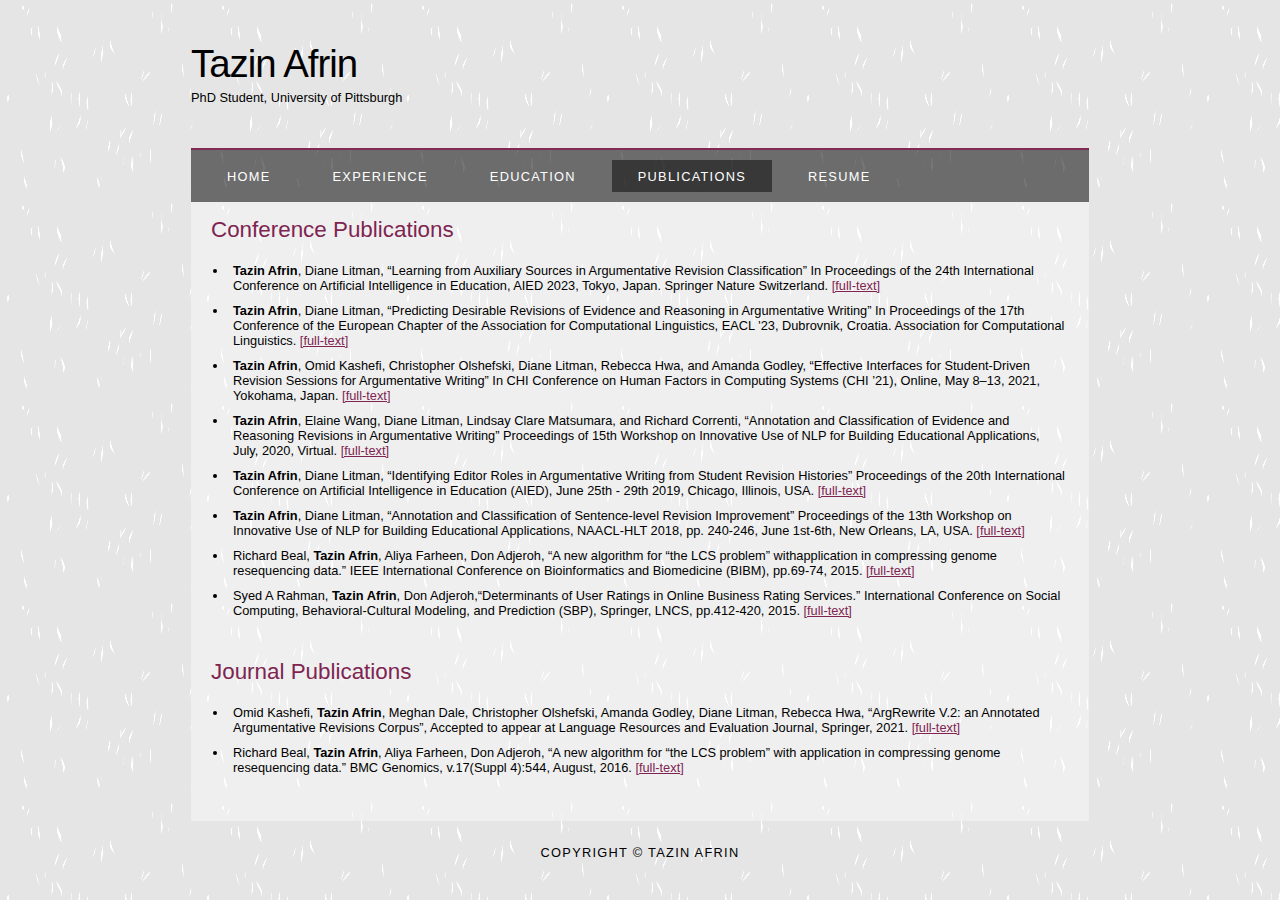
<file: publications.html>
<!DOCTYPE HTML>
<html>

<head>
  <title>Tazin Afrin</title>
  <meta name="description" content="website description" />
  <meta name="keywords" content="website keywords, website keywords" />
  <meta http-equiv="content-type" content="text/html; charset=UTF-8" />
  <link rel="stylesheet" type="text/css" href="style/style.css" title="style" />
</head>

<body>
  <div id="main">
    <div id="header">
      <div id="logo">
        <div id="logo_text">
          <!-- class="logo_colour", allows you to change the colour of the text -->
          <h1><a href="index.html">Tazin Afrin<span class="logo_colour"></span></a></h1>
          <h2>PhD Student, University of Pittsburgh</h2>
        </div>
      </div>
      <div id="menubar">
        <ul id="menu">
          <!-- put class="selected" in the li tag for the selected page - to highlight which page you're on -->
          <li><a href="index.html">Home</a></li>
          <li><a href="experience.html">Experience</a></li>
            <li><a href="education.html">Education</a></li>
          <li class="selected"><a href="publications.html">Publications</a></li>
          <li><a href="files/tazinafrin.pdf">Resume</a></li>
        </ul>
      </div>
    </div>
    <div id="site_content">
      
<!--      <div id="content">-->
        <!-- insert the page content here -->
        
        <h2>Conference Publications</h2>
        <ul>
            <li><strong>Tazin Afrin</strong>, Diane Litman, “Learning from Auxiliary Sources in Argumentative Revision Classification”   In Proceedings of the 24th International Conference on Artificial Intelligence in Education, AIED 2023, Tokyo, Japan. Springer Nature Switzerland. <a href="https://link.springer.com/chapter/10.1007/978-3-031-36336-8_42">[full-text]</a></li>
            <li><strong>Tazin Afrin</strong>, Diane Litman, “Predicting Desirable Revisions of Evidence and Reasoning in Argumentative Writing”   In Proceedings of the 17th Conference of the European Chapter of the Association for Computational Linguistics, EACL '23, Dubrovnik, Croatia. Association for Computational Linguistics. <a href="https://2023.eacl.org/program/accepted-findings/">[full-text]</a></li>
            <li><strong>Tazin Afrin</strong>, Omid Kashefi, Christopher Olshefski, Diane Litman, Rebecca Hwa, and Amanda Godley, “Effective Interfaces for Student-Driven Revision Sessions for Argumentative Writing”  In CHI Conference on Human Factors in Computing Systems (CHI ’21), Online, May 8–13, 2021, Yokohama, Japan. <a href="https://dl.acm.org/doi/10.1145/3411764.3445683">[full-text]</a></li>
            <li><strong>Tazin Afrin</strong>, Elaine Wang, Diane Litman, Lindsay Clare Matsumara, and Richard Correnti, “Annotation and Classification of Evidence and Reasoning Revisions in Argumentative Writing” Proceedings of 15th Workshop on Innovative Use of NLP for Building Educational Applications, July, 2020, Virtual. <a href="https://aclanthology.org/2020.bea-1.7.pdf">[full-text]</a></li>
            <li><strong>Tazin Afrin</strong>, Diane Litman, “Identifying Editor Roles in Argumentative Writing from Student Revision Histories” Proceedings of the 20th International Conference on Artificial Intelligence in Education (AIED), June 25th - 29th 2019, Chicago, Illinois, USA. <a href="https://link.springer.com/chapter/10.1007/978-3-030-23207-8_2">[full-text]</a></li>
            <li><strong>Tazin Afrin</strong>, Diane Litman, “Annotation and Classification of Sentence-level Revision Improvement” Proceedings of the 13th Workshop on Innovative Use of NLP for Building Educational Applications, NAACL-HLT 2018, pp. 240-246, June 1st-6th, New Orleans, LA, USA. <a href="https://aclweb.org/anthology/W18-0528">[full-text]</a></li>
            <li>Richard Beal, <strong>Tazin Afrin</strong>, Aliya Farheen, Don Adjeroh, “A new algorithm for “the LCS problem” withapplication in compressing genome resequencing data.” IEEE International Conference on Bioinformatics and Biomedicine (BIBM), pp.69-74, 2015. <a href="http://dl.acm.org/citation.cfm?id=2877619">[full-text]</a></li>
            <li>Syed A Rahman, <strong>Tazin Afrin</strong>, Don Adjeroh,“Determinants of User Ratings in Online Business Rating Services.” International Conference on Social Computing, Behavioral-Cultural Modeling, and Prediction (SBP), Springer, LNCS, pp.412-420, 2015. <a href="http://link.springer.com/chapter/10.1007/978-3-319-16268-3_52">[full-text]</a></li>
        </ul>
        <h2>Journal Publications</h2>
        <ul>
          
            <li>Omid Kashefi, <strong>Tazin Afrin</strong>, Meghan Dale, Christopher Olshefski, Amanda Godley, Diane Litman, Rebecca Hwa, “ArgRewrite V.2: an Annotated Argumentative Revisions Corpus”, Accepted to appear at Language Resources and Evaluation Journal, Springer, 2021. <a href="">[full-text]</a></li>
            
		  <li>Richard Beal, <strong>Tazin Afrin</strong>, Aliya Farheen, Don Adjeroh, “A new algorithm for “the LCS problem” with application in compressing genome resequencing data.” BMC Genomics, v.17(Suppl 4):544, August, 2016. <a href="https://bmcgenomics.biomedcentral.com/articles/10.1186/s12864-016-2793-0">[full-text]</a></li>
            
		</ul>
        
<!--      </div>-->
    </div>
    <div id="footer">
      Copyright &copy; Tazin Afrin
    </div>
  </div>
</body>
</html>
</file>
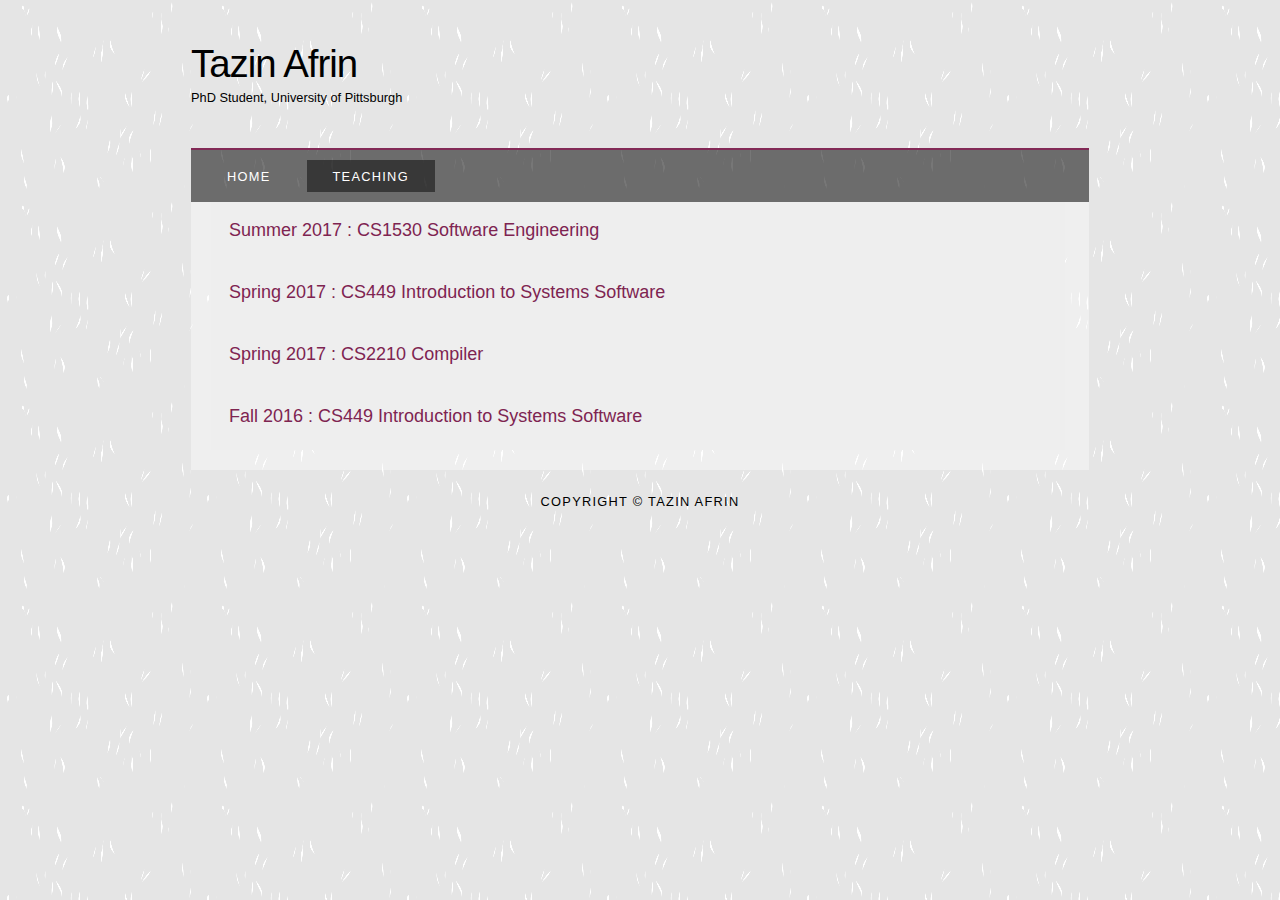
<file: teaching.html>
<!DOCTYPE HTML>
<html>

<head>
  <title>Tazin Afrin</title>
  <meta name="description" content="website description" />
  <meta name="keywords" content="website keywords, website keywords" />
  <meta http-equiv="content-type" content="text/html; charset=UTF-8" />
  <link rel="stylesheet" type="text/css" href="style/style.css" title="style" />
</head>

<body>
  <div id="main">
    <div id="header">
      <div id="logo">
        <div id="logo_text">
          <!-- class="logo_colour", allows you to change the colour of the text -->
          <h1><a href="index.html">Tazin Afrin<span class="logo_colour"></span></a></h1>
          <h2>PhD Student, University of Pittsburgh</h2>
        </div>
      </div>
      <div id="menubar">
        <ul id="menu">
          <!-- put class="selected" in the li tag for the selected page - to highlight which page you're on -->
          <li><a href="index.html">Home</a></li>
		  <li class="selected"><a href="teaching.html">Teaching</a></li>
        </ul>
      </div>
    </div>
    <div id="site_content">
        <button class="accordion"><h4>Summer 2017 : CS1530 Software Engineering</h4></button>
		<div class="panel">
			<ul data-role="listview">
				<li>Course Website : <a href="https://github.com/laboon/CS1530_Summer2017">CS1530</a></li>
			</ul>
		</div>
		<button class="accordion"><h4>Spring 2017 : CS449 Introduction to Systems Software</h4></button>
		<div class="panel">
			<ul data-role="listview">
				<li>Introduction to UNIX and C <a href="cs449s17/cs0449-lab1.pdf">Lab1</a> <a href="cs449s17/cs0449-lab1-thoth.pdf">Lab1-thoth</a>  
					<p>Recitation has been cancelled due to illness. Please do the lab on your own and submit.</p></li>
				<li>Console I/O in C <a href="cs449s17/cs0449-lab2.pdf">Lab2</a></li>
				<li>Strings and Pointers Manipulation in C <a href="cs449s17/cs0449-lab3.pdf">Lab3</a></li>
				<li>Linked List : Malloc and Free <a href="cs449s17/cs0449-lab4.pdf">Lab4</a></li>
				<li>GDB Lab <a href="cs449s17/cs0449-lab5.pdf">Lab5</a></li>
				<li>Shared Object Lab <a href="cs449s17/cs0449-lab6.pdf">Lab6</a></li>
				<li>Processes and Error Handling <a href="cs449s17/cs0449-lab7.pdf">Lab7</a></li>
				<li>Multi-threading and Synchronization <a href="cs449s17/cs0449-lab8.pdf">Lab8</a></li>
			</ul>
		</div>
		<button class="accordion"><h4>Spring 2017 : CS2210 Compiler</h4></button>
		<div class="panel">
			<ul data-role="listview">
				<li>Course Website : <a href="https://people.cs.pitt.edu/~wahn/teaching/cs2210/">CS2210 Compiler</a></li>
			</ul>
		</div>
		<button class="accordion"><h4>Fall   2016 : CS449 Introduction to Systems Software</h4></button>
		<div class="panel">
			<ul data-role="listview">
			  <li><a href="cs449/cs0449-2171-lab1.pdf">Lab1</a></li>
			  <li><a href="cs449/cs0449-2171-lab2.pdf">Lab2</a></li>
			  <li><a href="cs449/cs0449-2171-lab-pointers.pdf">Pointers-Lab2b</a></li>
			  <li><a href="cs449/cs0449-2171-lab-gdb.pdf">GDB Lab</a></li>
			  <li><a href="cs449/cs0449-2171-lab3.pdf">Lab3</a></li>
			  <li><a href="cs449/cs0449-2171-lab-valgrind.pdf">Valgrind Lab</a></li>
			  <li><a href="cs449/cs0449-2171-lab4.pdf">Lab4</a></li>
			  <li><a href="cs449/cs0449-2171-lab5.pdf">Lab5</a></li>
			  <li><a href="cs449/cs0449-2171-lab-heap.pdf">Lab Heap</a></li>
			  <li><a href="cs449/cs0449-2171-lab6.pdf">Lab6 - Sockets</a></li>
			  <li><a href="cs449/cs0449-2171-lab7.pdf">Lab7 - pthreads</a></li>
			</ul>
		</div>
      </div>
    </div>
    <div id="footer">
      Copyright &copy; Tazin Afrin
    </div>
  </div>
  <script>
	var acc = document.getElementsByClassName("accordion");
	var i;

	for (i = 0; i < acc.length; i++) {
		acc[i].onclick = function(){
			this.classList.toggle("active");
			this.nextElementSibling.classList.toggle("show");
	  }
	}
	</script>
</body>
</html>
</file>
<file: style/style.css>
html
{ height: 100%;}

*
{ margin: 0;
  padding: 0;}

body
{ font: normal .80em 'trebuchet ms', arial, sans-serif;
  background: #F0EFE2 url(background.png) repeat;
  color: #000;}

button.accordion {
    background-color: #eee;
    color: #444;
    cursor: pointer;
    padding: 18px;
    width: 100%;
    border: none;
    text-align: left;
    outline: none;
    font-size: 15px;
    transition: 0.4s;
}

button.accordion.active, button.accordion:hover {
    background-color: #ddd; 
}

div.panel {
    padding: 0 18px;
    display: none;
    background-color: white;
}

div.panel.show {
    display: block;
}

p
{ padding: 0 0 20px 0;
  line-height: 1.7em;}

img
{ border: 0;}

h1, h2, h3, h4, h5, h6 
{ font: normal 175% 'century gothic', arial, sans-serif;
  color: #7E2451;
  margin: 0 0 15px 0;
  padding: 15px 0 5px 0;}

h2
{ font: normal 175% 'century gothic', arial, sans-serif;}

h4, h5, h6
{ margin: 0;
  padding: 0 0 5px 0;
  font: normal 120% arial, sans-serif;}

h5, h6
{ font: italic 95% arial, sans-serif;
  padding: 0 0 15px 0;}

a, a:hover
{ outline: none;
  text-decoration: underline;
  color: #7E2451;}

a:hover
{ text-decoration: none;}

.left
{ float: left;
  width: auto;
  margin-right: 10px;}

.right
{ float: right; 
  width: auto;
  margin-left: 10px;}

.center
{ display: block;
  text-align: center;
  margin: 20px auto;}

blockquote
{ margin: 20px 0; 
  padding: 10px 20px 0 20px;
  border: 1px solid #E5E5DB;
  background: #FFF;}

ul
{ margin: 2px 0 22px 17px;}

ul li
{ list-style-type: disc;
  margin: 0 0 6px 0; 
  padding: 0 0 4px 5px;}

ol
{ margin: 8px 0 22px 20px;}

ol li
{ margin: 0 0 11px 0;}

#main, #logo, #menubar, #site_content, #footer
{ margin-left: auto; 
  margin-right: auto;}

#header
{ background: transparent;
/*  height: 202px;}*/
  height: 202px;}

#logo
{ 
 width: 898px;
  position: relative;
 height: 100px;
 height: 148px;
  border-bottom: 2px solid #822956;}

#logo #logo_text 
{ position: absolute; 
  top: 20px;
/*  top: 20px;*/
  left: 0;}

#logo h1, #logo h2
{ font: normal 300% 'century gothic', arial, sans-serif;
  border-bottom: 0;
  text-transform: none;
  margin: 0;}

#logo_text h1, #logo_text h1 a, #logo_text h1 a:hover 
{ padding: 22px 0 0 0;
/*{ padding: 22px 0 0 0;*/
  color: #000;
  letter-spacing: -1px;
  text-decoration: none;}

#logo_text h1 a .logo_colour
{ color: #110;}
/*{ color: #000;}*/

#logo_text h2
{ font-size: 100%;
  padding: 4px 0 0 0;
  color: #000;}

#menubar
{ width: 898px;
  height: 52px;
  padding: 0;
  background: transparent url(transparent.png) repeat;} 

ul#menu, ul#menu li
{ float: left;
  margin: 0; 
  padding: 0;}

ul#menu li
{ list-style: none;}

ul#menu li a
{ letter-spacing: 0.1em;
  font: normal 100% arial, sans-serif;
  display: block; 
  float: left; 
  height: 17px;
  margin: 10px 0 0 10px;
  padding: 9px 26px 6px 26px;
  text-align: center;
  color: #FFF;
  text-transform: uppercase;
  text-decoration: none;
  background: transparent;} 

ul#menu li a:hover, ul#menu li.selected a, ul#menu li.selected a:hover
{ color: #FFF;
  background: transparent url(transparent.png) repeat;}

#site_content
{ width: 854px;
  overflow: hidden;
  margin: 0 auto 0 auto;
  padding: 0 24px 20px 20px;
/*  padding: 0 0px 0px 20px;*/
  background: transparent url(transparent_light.png) repeat;} 


.sidebar
{ float: right;
  width: 210px;
  padding: 0 15px 20px 15px;}

.sidebar ul
{ width: 198px; 
  padding: 4px 0 0 0; 
  margin: 4px 0 30px 0;}

.sidebar li
{ list-style: none; 
  padding: 0 0 7px 0; }

.sidebar li a, .sidebar li a:hover
{ padding: 0 0 0 40px;
  display: block;
  background: transparent url(link.png) no-repeat left center;} 

.sidebar li a.selected
{ color: #7E2451;
  text-decoration: none;} 

#content
{ text-align: left;
  float: left;
  width: 595px;
  padding: 0;}

#content ul
{ margin: 2px 0 22px 0px;}

#content ul li
{ list-style-type: disc;
  background: url(bullet2.png) no-repeat;
  margin: 0 0 6px 0; 
  padding: 0 0 4px 25px;
  line-height: 1.5em;}

#footer
{ width: 898px;
  font: normal 100% 'lucida sans unicode', arial, sans-serif;
  height: 33px;
  padding: 24px 0 5px 0;
  text-align: center; 
  background: transparent;
  color: #000;
  text-transform: uppercase;
  letter-spacing: 0.1em;}

#footer a
{ color: #000;
  text-decoration: none;}

#footer a:hover
{ color: #000;
  text-decoration: underline;}

.search
{ color: #5D5D5D; 
  border: 1px solid #BBB; 
  width: 134px; 
  padding: 4px; 
  font: 100% arial, sans-serif;}

#colours
{ height: 0px;
  text-align: right;
  padding: 66px 16px 0px 300px;}
  
.form_settings
{ margin: 15px 0 0 0;}

.form_settings p
{ padding: 0 0 4px 0;}

.form_settings span
{ float: left; 
  width: 200px; 
  text-align: left;}
  
.form_settings input, .form_settings textarea
{ padding: 5px; 
  width: 299px; 
  font: 100% arial; 
  border: 1px solid #E5E5DB; 
  background: #FFF; 
  color: #47433F;}
  
.form_settings .submit
{ font: 100% arial; 
  border: 1px solid; 
  width: 99px; 
  margin: 0 0 0 212px; 
  height: 33px;
  padding: 2px 0 3px 0;
  cursor: pointer; 
  background: #000; 
  color: #FFF;}

.form_settings textarea, .form_settings select
{ font: 100% arial; 
  width: 299px;}

.form_settings select
{ width: 310px;}

.form_settings .checkbox
{ margin: 4px 0; 
  padding: 0; 
  width: 14px;
  border: 0;
  background: none;}

.separator
{ width: 100%;
  height: 0;
  border-top: 1px solid #D9D5CF;
  border-bottom: 1px solid #FFF;
  margin: 0 0 20px 0;}
  
table
{ margin: 10px 0 30px 0;}

table tr th, table tr td
{ background: #3B3B3B;
  color: #FFF;
  padding: 7px 4px;
  text-align: left;}
  
table tr td
{ background: #F0EFE2;
  color: #47433F;
  border-top: 1px solid #FFF;}
</file>
